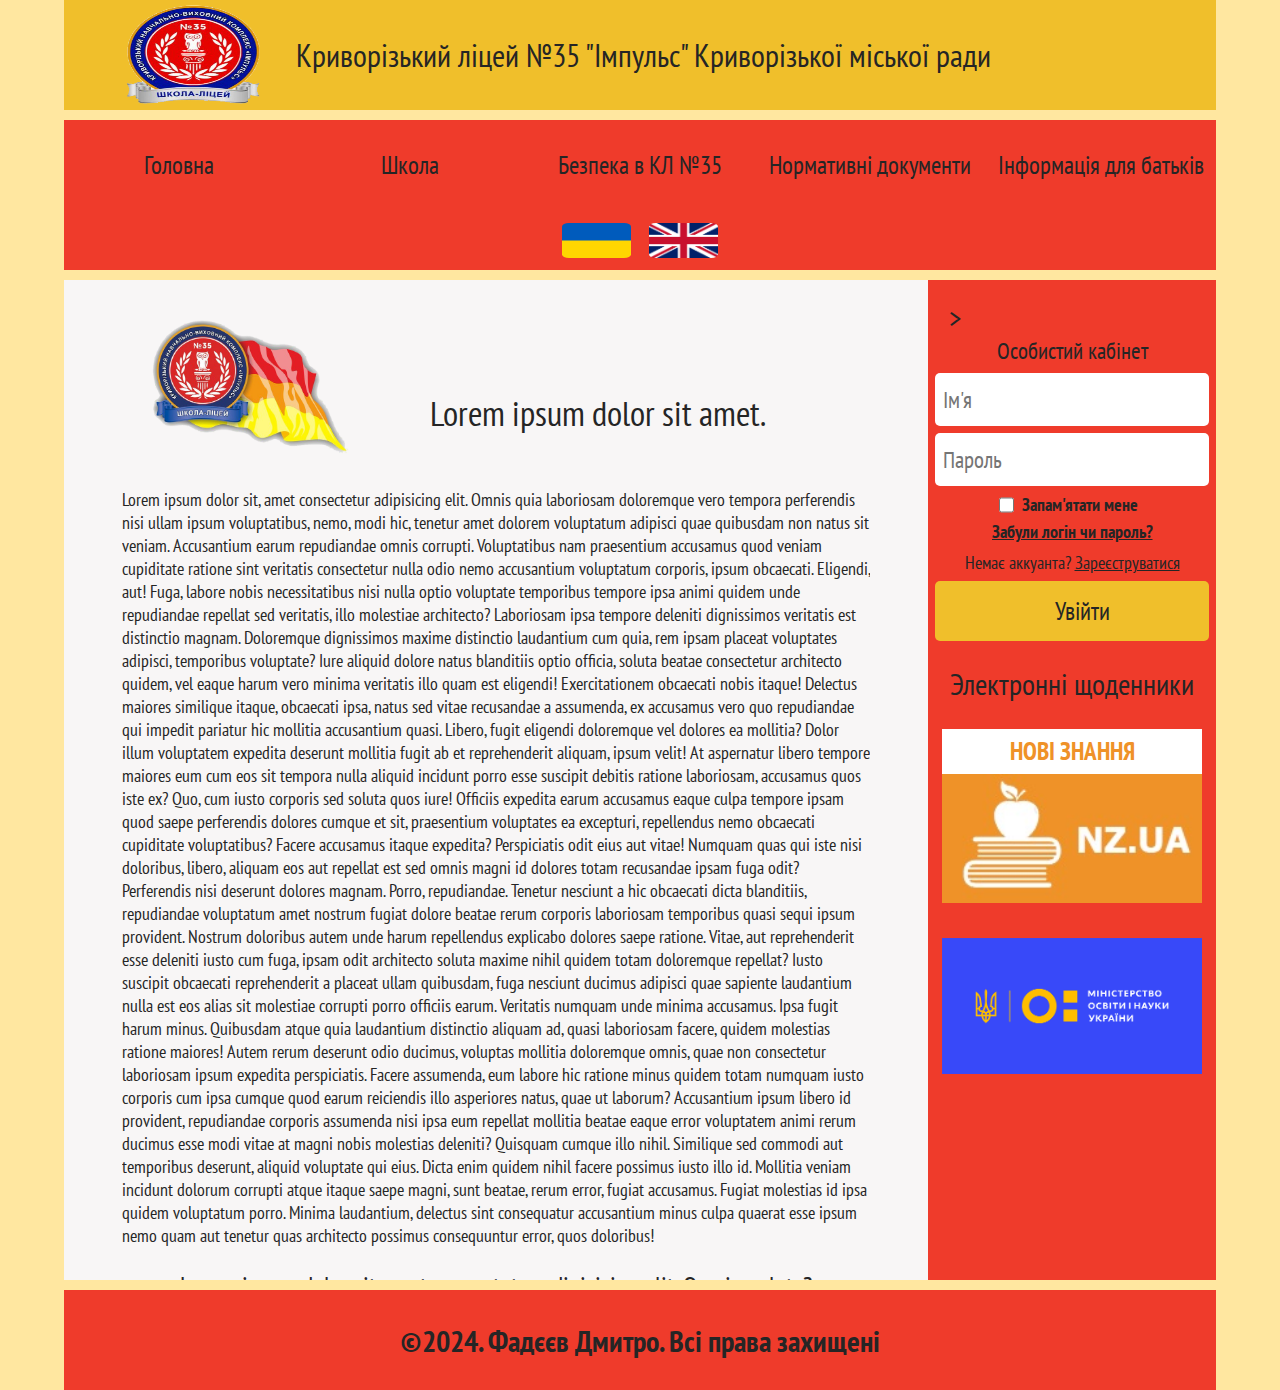
<file: index.html>
<!DOCTYPE html>
<html lang="en">
<head>
    <meta charset="UTF-8">
    <meta http-equiv="X-UA-Compatible" content="IE=edge">
    <meta name="viewport" content="width=device-width, initial-scale=1.0">
    <link rel="shortcut icon" href="img/icon.png" type="image/x-icon">
    <title>КНВК №35 "Імпульс"</title>
    <link rel="stylesheet" href="style.css">
    <script src="index.js"></script>
</head>
<body>
    <div class="box">
        <header>
            <div class="logo">
                <img class="log_img" src="img/lwqbqots_logo.png" alt="">
                <h1 class="logo_name">Криворізький ліцей №35 "Імпульс" Криворізької міської ради</h1>
            </div>  
            <nav>
                <a href="">Головна</a>
                <a href="">Школа</a>
                <a href="">Безпека в КЛ №35</a>
                <a href="">Нормативні документи</a>
                <a href="">Інформація для батьків</a>
                <div class="lang">
                    <a class="lang_a" href="index.html"><div style="background-image: url(img/ua.png);" class="ua"></div></a>
                    <a class="lang_a" href="english.html"><div style="background-image: url(img/en.webp);" class="en"></div></a>
                </div>
            </nav>
        </header>
        <main>
            <article id="article">
                <img class="knvk" src="img/knvk.png" alt="">
                <button onclick="open_side()" type="button" id="open" class="button_open"><</button>
                <h2 class="article_h2">Lorem ipsum dolor sit amet.</h2>
                <p>Lorem ipsum dolor sit, amet consectetur adipisicing elit. Omnis quia laboriosam doloremque vero tempora perferendis nisi ullam ipsum voluptatibus, nemo, modi hic, tenetur amet dolorem voluptatum adipisci quae quibusdam non natus sit veniam. Accusantium earum repudiandae omnis corrupti. Voluptatibus nam praesentium accusamus quod veniam cupiditate ratione sint veritatis consectetur nulla odio nemo accusantium voluptatum corporis, ipsum obcaecati. Eligendi, aut! Fuga, labore nobis necessitatibus nisi nulla optio voluptate temporibus tempore ipsa animi quidem unde repudiandae repellat sed veritatis, illo molestiae architecto? Laboriosam ipsa tempore deleniti dignissimos veritatis est distinctio magnam. Doloremque dignissimos maxime distinctio laudantium cum quia, rem ipsam placeat voluptates adipisci, temporibus voluptate? Iure aliquid dolore natus blanditiis optio officia, soluta beatae consectetur architecto quidem, vel eaque harum vero minima veritatis illo quam est eligendi! Exercitationem obcaecati nobis itaque! Delectus maiores similique itaque, obcaecati ipsa, natus sed vitae recusandae a assumenda, ex accusamus vero quo repudiandae qui impedit pariatur hic mollitia accusantium quasi. Libero, fugit eligendi doloremque vel dolores ea mollitia? Dolor illum voluptatem expedita deserunt mollitia fugit ab et reprehenderit aliquam, ipsum velit! At aspernatur libero tempore maiores eum cum eos sit tempora nulla aliquid incidunt porro esse suscipit debitis ratione laboriosam, accusamus quos iste ex? Quo, cum iusto corporis sed soluta quos iure! Officiis expedita earum accusamus eaque culpa tempore ipsam quod saepe perferendis dolores cumque et sit, praesentium voluptates ea excepturi, repellendus nemo obcaecati cupiditate voluptatibus? Facere accusamus itaque expedita? Perspiciatis odit eius aut vitae! Numquam quas qui iste nisi doloribus, libero, aliquam eos aut repellat est sed omnis magni id dolores totam recusandae ipsam fuga odit? Perferendis nisi deserunt dolores magnam. Porro, repudiandae. Tenetur nesciunt a hic obcaecati dicta blanditiis, repudiandae voluptatum amet nostrum fugiat dolore beatae rerum corporis laboriosam temporibus quasi sequi ipsum provident. Nostrum doloribus autem unde harum repellendus explicabo dolores saepe ratione. Vitae, aut reprehenderit esse deleniti iusto cum fuga, ipsam odit architecto soluta maxime nihil quidem totam doloremque repellat? Iusto suscipit obcaecati reprehenderit a placeat ullam quibusdam, fuga nesciunt ducimus adipisci quae sapiente laudantium nulla est eos alias sit molestiae corrupti porro officiis earum. Veritatis numquam unde minima accusamus. Ipsa fugit harum minus. Quibusdam atque quia laudantium distinctio aliquam ad, quasi laboriosam facere, quidem molestias ratione maiores! Autem rerum deserunt odio ducimus, voluptas mollitia doloremque omnis, quae non consectetur laboriosam ipsum expedita perspiciatis. Facere assumenda, eum labore hic ratione minus quidem totam numquam iusto corporis cum ipsa cumque quod earum reiciendis illo asperiores natus, quae ut laborum? Accusantium ipsum libero id provident, repudiandae corporis assumenda nisi ipsa eum repellat mollitia beatae eaque error voluptatem animi rerum ducimus esse modi vitae at magni nobis molestias deleniti? Quisquam cumque illo nihil. Similique sed commodi aut temporibus deserunt, aliquid voluptate qui eius. Dicta enim quidem nihil facere possimus iusto illo id. Mollitia veniam incidunt dolorum corrupti atque itaque saepe magni, sunt beatae, rerum error, fugiat accusamus. Fugiat molestias id ipsa quidem voluptatum porro. Minima laudantium, delectus sint consequatur accusantium minus culpa quaerat esse ipsum nemo quam aut tenetur quas architecto possimus consequuntur error, quos doloribus!</p>
                <h3>Lorem ipsum dolor sit amet consectetur adipisicing elit. Omnis, soluta?</h3>
                <p>Lorem ipsum dolor sit amet, consectetur adipisicing elit. Amet ex vel distinctio tempora, similique commodi ea eaque exercitationem facilis quis sapiente adipisci mollitia autem dolorem quos, animi iste accusamus asperiores quibusdam esse accusantium necessitatibus. Accusantium autem aliquam mollitia eos ipsa veritatis adipisci. Voluptas quam voluptatum aliquam deserunt rerum iusto quod, reiciendis maiores illo odio soluta non quisquam ullam ducimus dolorem nulla, autem id ab inventore nostrum molestiae vero ad accusamus? Quibusdam officia nostrum tempora dolores quo obcaecati dignissimos, totam aliquam tenetur unde ratione facere excepturi, recusandae libero dolorum sapiente nisi voluptas sequi dolore ut cumque impedit expedita architecto ipsam! Nemo veritatis suscipit expedita non a officia nesciunt omnis vel aliquam impedit quo error repudiandae, reiciendis culpa dolores, pariatur, neque corporis dolor id minus voluptatibus? Ad recusandae, exercitationem excepturi laborum voluptate incidunt commodi doloribus a temporibus, amet repudiandae, neque fugit. Quia esse, dicta laboriosam dolores nisi suscipit, necessitatibus enim facere obcaecati placeat perspiciatis modi impedit eum consectetur incidunt eaque sequi ea corrupti nemo mollitia aperiam voluptates eveniet consequuntur temporibus. Laboriosam nam non atque officiis vitae? Iusto consequuntur qui fugiat? Blanditiis voluptate repellat earum eius error vitae eveniet modi ab nobis optio vel ea suscipit aliquid nulla minus maiores quia, corporis rerum minima atque iusto est voluptas similique! Nobis nostrum fugit ut omnis debitis consectetur eligendi repudiandae enim asperiores saepe modi numquam, ab neque, voluptatum sunt ratione aperiam labore, velit maiores atque corporis alias maxime iste dolore! Aperiam consequuntur accusantium, fuga maxime cum dolores placeat accusamus, laboriosam, et eum velit nemo expedita eius! Eum, saepe. Quaerat quasi molestiae molestias error minima. Maiores ullam illo cum ad delectus vel commodi ducimus cumque eligendi, soluta incidunt voluptatem perferendis quis est quia, quae voluptates nobis magni iusto. Laborum repellendus, adipisci illo quod impedit, suscipit aspernatur tempore provident nisi est eaque voluptatem maxime cupiditate quo in.</p>
            </article>
            <aside id="side">
                <form action="">
                    <fieldset>
                        <button type="button" class="button_close" onclick="close_tab()">></button>
                        <p class="side_p">Особистий кабінет</p>
                        <input placeholder="Ім'я" type="text" class="username">
                        <input placeholder="Пароль" type="password" class="password" name="" id="">
                        <div class="checkbox_login">
                            <div style="display: flex; align-items: center; ">
                                <input type="checkbox" style="width: 16px; height: 16px;" class="remember" name="remember"><label class="remember_label" for="remember">Запам'ятати мене</label>
                            </div>
                            <a href="">
                                <label class="forgot_password" for="">Забули логін чи пароль?</label>
                            </a>
                        </div>
                        <label class="reg_label">Немає аккуанта? <a href="">Зареєструватися</a></label>
                        <input value="Увійти" class="submit" name="submit" type="submit">
                    </fieldset>
                </form>
                <div class="diary">
                    <h2 class="h2_diary">Электронні щоденники</h2>
                    <a class="diary_a" target="_blank" href="https://nz.ua/">Нові Знання<img class="diary_img" src="img/nz.jpg" alt=""></a>
                </div>
                <a target="_blank" href="https://mon.gov.ua/ua" class="monu"><img width="100%" src="img/social-share.png" alt=""></a>
            </aside>
        </main>
        <footer>
            <div class="copyright">
                <h2 style="font-size: 30px; font-weight: 510;">&copy;2024. Фадєєв Дмитро. Всі права захищені</h2>
            </div>
        </footer>
    </div>
</body>
</html>
</file>
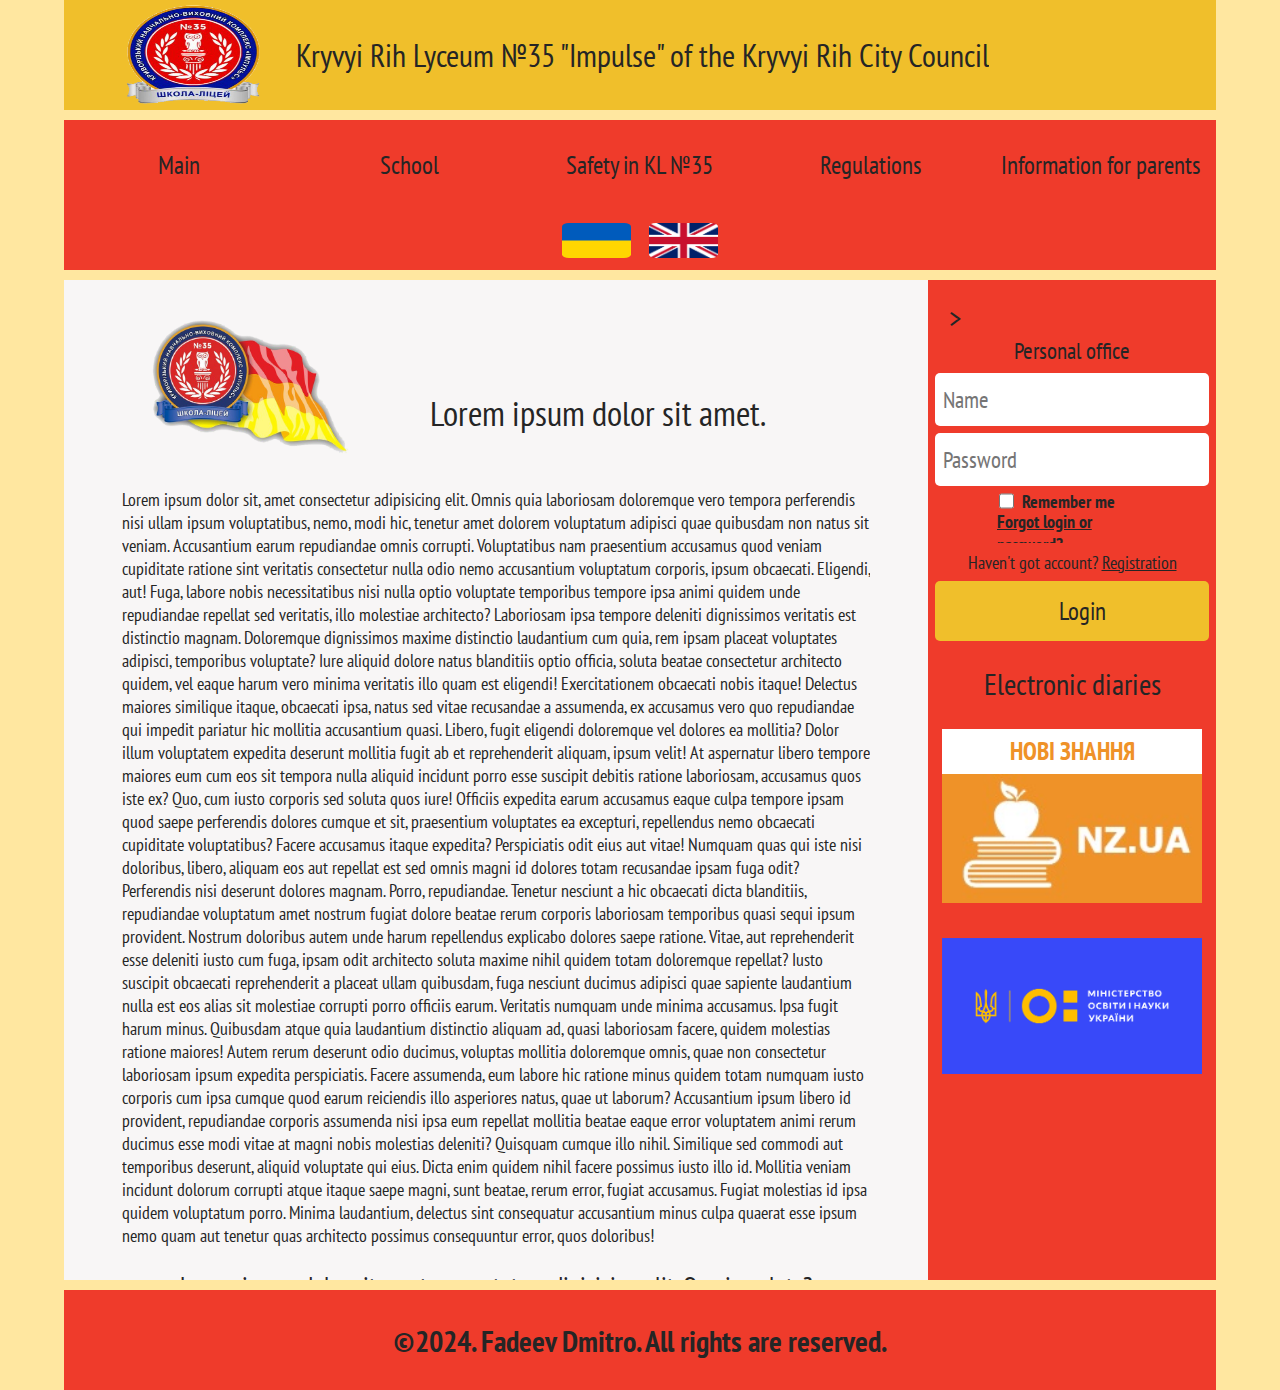
<file: english.html>
<!DOCTYPE html>
<html lang="en">
<head>
    <meta charset="UTF-8">
    <meta http-equiv="X-UA-Compatible" content="IE=edge">
    <meta name="viewport" content="width=device-width, initial-scale=1.0">
    <link rel="shortcut icon" href="img/icon.png" type="image/x-icon">
    <title>КНВК №35 "Імпульс"</title>
    <link rel="stylesheet" href="style.css">
   
</head>
<body>
    <div class="box">
        <header>
            <div class="logo">
                <img class="log_img" src="img/lwqbqots_logo.png" alt="">
                <h1 class="logo_name">Kryvyi Rih Lyceum №35 "Impulse" of the Kryvyi Rih City Council</h1>
            </div>  
            <nav>
                <a href="">Main</a>
                <a href="">School</a>
                <a href="">Safety in KL №35</a>
                <a href="">Regulations</a>
                <a href="">Information for parents</a>
                <div class="lang">
                    <a class="lang_a" href="index.html"><div style="background-image: url(img/ua.png);" class="ua"></div></a>
                    <a class="lang_a" href="english.html"><div style="background-image: url(img/en.webp);" class="en"></div></a>
                </div>
            </nav>
        </header>
        <main>
            <article id="article">
                <img class="knvk" src="img/knvk.png" alt="">
                <button onclick="open_side()" type="button" id="open" class="button_open"><</button>
                <h2 class="article_h2">Lorem ipsum dolor sit amet.</h2>
                <p>Lorem ipsum dolor sit, amet consectetur adipisicing elit. Omnis quia laboriosam doloremque vero tempora perferendis nisi ullam ipsum voluptatibus, nemo, modi hic, tenetur amet dolorem voluptatum adipisci quae quibusdam non natus sit veniam. Accusantium earum repudiandae omnis corrupti. Voluptatibus nam praesentium accusamus quod veniam cupiditate ratione sint veritatis consectetur nulla odio nemo accusantium voluptatum corporis, ipsum obcaecati. Eligendi, aut! Fuga, labore nobis necessitatibus nisi nulla optio voluptate temporibus tempore ipsa animi quidem unde repudiandae repellat sed veritatis, illo molestiae architecto? Laboriosam ipsa tempore deleniti dignissimos veritatis est distinctio magnam. Doloremque dignissimos maxime distinctio laudantium cum quia, rem ipsam placeat voluptates adipisci, temporibus voluptate? Iure aliquid dolore natus blanditiis optio officia, soluta beatae consectetur architecto quidem, vel eaque harum vero minima veritatis illo quam est eligendi! Exercitationem obcaecati nobis itaque! Delectus maiores similique itaque, obcaecati ipsa, natus sed vitae recusandae a assumenda, ex accusamus vero quo repudiandae qui impedit pariatur hic mollitia accusantium quasi. Libero, fugit eligendi doloremque vel dolores ea mollitia? Dolor illum voluptatem expedita deserunt mollitia fugit ab et reprehenderit aliquam, ipsum velit! At aspernatur libero tempore maiores eum cum eos sit tempora nulla aliquid incidunt porro esse suscipit debitis ratione laboriosam, accusamus quos iste ex? Quo, cum iusto corporis sed soluta quos iure! Officiis expedita earum accusamus eaque culpa tempore ipsam quod saepe perferendis dolores cumque et sit, praesentium voluptates ea excepturi, repellendus nemo obcaecati cupiditate voluptatibus? Facere accusamus itaque expedita? Perspiciatis odit eius aut vitae! Numquam quas qui iste nisi doloribus, libero, aliquam eos aut repellat est sed omnis magni id dolores totam recusandae ipsam fuga odit? Perferendis nisi deserunt dolores magnam. Porro, repudiandae. Tenetur nesciunt a hic obcaecati dicta blanditiis, repudiandae voluptatum amet nostrum fugiat dolore beatae rerum corporis laboriosam temporibus quasi sequi ipsum provident. Nostrum doloribus autem unde harum repellendus explicabo dolores saepe ratione. Vitae, aut reprehenderit esse deleniti iusto cum fuga, ipsam odit architecto soluta maxime nihil quidem totam doloremque repellat? Iusto suscipit obcaecati reprehenderit a placeat ullam quibusdam, fuga nesciunt ducimus adipisci quae sapiente laudantium nulla est eos alias sit molestiae corrupti porro officiis earum. Veritatis numquam unde minima accusamus. Ipsa fugit harum minus. Quibusdam atque quia laudantium distinctio aliquam ad, quasi laboriosam facere, quidem molestias ratione maiores! Autem rerum deserunt odio ducimus, voluptas mollitia doloremque omnis, quae non consectetur laboriosam ipsum expedita perspiciatis. Facere assumenda, eum labore hic ratione minus quidem totam numquam iusto corporis cum ipsa cumque quod earum reiciendis illo asperiores natus, quae ut laborum? Accusantium ipsum libero id provident, repudiandae corporis assumenda nisi ipsa eum repellat mollitia beatae eaque error voluptatem animi rerum ducimus esse modi vitae at magni nobis molestias deleniti? Quisquam cumque illo nihil. Similique sed commodi aut temporibus deserunt, aliquid voluptate qui eius. Dicta enim quidem nihil facere possimus iusto illo id. Mollitia veniam incidunt dolorum corrupti atque itaque saepe magni, sunt beatae, rerum error, fugiat accusamus. Fugiat molestias id ipsa quidem voluptatum porro. Minima laudantium, delectus sint consequatur accusantium minus culpa quaerat esse ipsum nemo quam aut tenetur quas architecto possimus consequuntur error, quos doloribus!</p>
                <h3>Lorem ipsum dolor sit amet consectetur adipisicing elit. Omnis, soluta?</h3>
                <p>Lorem ipsum dolor sit amet, consectetur adipisicing elit. Amet ex vel distinctio tempora, similique commodi ea eaque exercitationem facilis quis sapiente adipisci mollitia autem dolorem quos, animi iste accusamus asperiores quibusdam esse accusantium necessitatibus. Accusantium autem aliquam mollitia eos ipsa veritatis adipisci. Voluptas quam voluptatum aliquam deserunt rerum iusto quod, reiciendis maiores illo odio soluta non quisquam ullam ducimus dolorem nulla, autem id ab inventore nostrum molestiae vero ad accusamus? Quibusdam officia nostrum tempora dolores quo obcaecati dignissimos, totam aliquam tenetur unde ratione facere excepturi, recusandae libero dolorum sapiente nisi voluptas sequi dolore ut cumque impedit expedita architecto ipsam! Nemo veritatis suscipit expedita non a officia nesciunt omnis vel aliquam impedit quo error repudiandae, reiciendis culpa dolores, pariatur, neque corporis dolor id minus voluptatibus? Ad recusandae, exercitationem excepturi laborum voluptate incidunt commodi doloribus a temporibus, amet repudiandae, neque fugit. Quia esse, dicta laboriosam dolores nisi suscipit, necessitatibus enim facere obcaecati placeat perspiciatis modi impedit eum consectetur incidunt eaque sequi ea corrupti nemo mollitia aperiam voluptates eveniet consequuntur temporibus. Laboriosam nam non atque officiis vitae? Iusto consequuntur qui fugiat? Blanditiis voluptate repellat earum eius error vitae eveniet modi ab nobis optio vel ea suscipit aliquid nulla minus maiores quia, corporis rerum minima atque iusto est voluptas similique! Nobis nostrum fugit ut omnis debitis consectetur eligendi repudiandae enim asperiores saepe modi numquam, ab neque, voluptatum sunt ratione aperiam labore, velit maiores atque corporis alias maxime iste dolore! Aperiam consequuntur accusantium, fuga maxime cum dolores placeat accusamus, laboriosam, et eum velit nemo expedita eius! Eum, saepe. Quaerat quasi molestiae molestias error minima. Maiores ullam illo cum ad delectus vel commodi ducimus cumque eligendi, soluta incidunt voluptatem perferendis quis est quia, quae voluptates nobis magni iusto. Laborum repellendus, adipisci illo quod impedit, suscipit aspernatur tempore provident nisi est eaque voluptatem maxime cupiditate quo in.</p>
            </article>
            <aside id="side">
                <form action="">
                    <fieldset>
                        <button type="button" class="button_close" onclick="close_tab()">></button>
                        <p class="side_p">Personal office</p>
                        <input placeholder="Name" type="text" class="username">
                        <input placeholder="Password" type="password" class="password" name="" id="">
                        <div class="checkbox_login">
                            <div style="display: flex; align-items: center; ">
                                <input type="checkbox" style="width: 16px; height: 16px;" class="remember" name="remember"><label class="remember_label" for="remember">Remember me</label>
                            </div>
                            <a href="" style="width: 55%">
                                <label class="forgot_password" for="">Forgot  login or password?</label>
                            </a>
                        </div>
                        <label class="reg_label">Haven't got account? <a href="">Registration</a></label>
                        <input value="Login" class="submit" name="submit" type="submit">
                    </fieldset>
                </form>
                <div class="diary">
                    <h2 class="h2_diary">Electronic diaries</h2>
                    <a class="diary_a" target="_blank" href="https://nz.ua/">Нові Знання<img class="diary_img" src="img/nz.jpg" alt=""></a>
                </div>
                <a target="_blank" href="https://mon.gov.ua/ua" class="monu"><img width="100%" src="img/social-share.png" alt=""></a>
            </aside>
        </main>
        <footer>
            <div class="copyright">
                <h2 style="font-size: 30px; font-weight: 510;">&copy;2024. Fadeev Dmitro. All rights are reserved.</h2>
            </div>
        </footer>
    </div>
    <script src="index.js"></script>
</body>
</html>
</file>
<file: style.css>
@import url('https://fonts.googleapis.com/css2?family=PT+Sans+Narrow:wght@400;700&display=swap');
*{
    padding: 0;
    margin: 0;
    border: 0;
    box-sizing: border-box;
    font-family: 'PT Sans Narrow', sans-serif;
    font-weight: 500;
    color: #252525;
    user-select: none;
    overflow: auto;
    -ms-overflow-style: none;
    scrollbar-width: none;
}
html::-webkit-scrollbar{
    width: 0;
    height: 0;
}
.box{
    display: flex;
    align-items: center;
    flex-direction: column;
    width: 100%;
    background: #ffe7a0;
}
.box > *{
    width: 80%;
}
header{
    height: 190px;
    background: #ffe7a0;
    display: flex;
    flex-direction: column;
    flex-wrap: wrap;
    align-items: center;
    justify-content: space-between;
    margin-bottom: 10px;
}
.logo{
    display: flex;
    background: #f0bf2b;
    align-items: center;
    padding-left: 5%;
    gap: 9em;
    width: 100%;
    height: 110px;
}
.log_img{
    width: 8.5%;
    height: 95%;
}
nav{
    width: 100%;
    background: #ef3b2b;
    height: 70px;
    display: flex;
    align-items: center;
    justify-content: space-around;
}
nav a{
    text-align: center;
    height: 100%;
    width: 20%;
    color: #252525;
    text-decoration: none;
    display: flex;
    align-items: center;
    justify-content: center;
    transition: all .4s;
    font-size: 25px;
}
nav a:hover{
    background-color: #f0bf2b;
}
.lang{
    width: 9%;
    height: 25px;
    display: flex;
    flex-wrap: wrap;
    align-items: center;
    justify-content: space-around;
}
.ua{
    width: 100%;
    height: 100%;
    background-size: 100% 100%;
    border-radius: 10%;
}
.en{
    width: 100%;
    height: 100%;
    background-size: 100% 100%;
    border-radius: 10%;
}
.lang a{
    width: 40%;
    height: 100%;
}
main{
    height: 1000px;
    background: rgb(248, 246, 246);
    margin-bottom: 10px;
    display: flex;
    flex-wrap: wrap;
    justify-content: flex-end;
}
.button_close{
    width: 90%;
    background: none;
    font-size: 30px;
    text-align: start;
    height: 30px;
}
.button_open{
    width: 5%;
    background: none;
    font-size: 30px;
    height: 30px;
    position:absolute;
    top:24%;
    left: 85%;
    opacity: 0;
}
article{
    width: 75%;
    height: 100%;
    display: flex;
    overflow: scroll; 
    justify-content: center;
    padding: 5%;
    flex-wrap: wrap;
    align-content: space-around;
    scrollbar-width: thin;
}
.knvk{
    height: 200px;
    position: relative;
    left: -20px;
    top: -20px;
}
article p{
    font-size: 18px;
}
article h3{
    margin-top: 3%;
    margin-bottom: 3%;
    font-size: 26px;
}
.article_h2{
    width: 60%;
    font-size: 35px;
    height: 150px; display: flex;
    align-items: center;
    justify-content: center;
}
aside{
    display: flex;
    flex-wrap: wrap;
    align-items: center;
    flex-direction: column;
    width: 25%;
    height: 100%;
    background: #ef3b2b;
}
form{
    margin-top: 5%;
    width: 100%;
    height: 35%;
    display: flex;
    align-items: center;
    justify-content: center;
}
fieldset{
    width: 95%;
    height: 100%;
    display: flex;
    flex-wrap: wrap;
    align-items: center;
    justify-content: space-around;
    font-size: 18px;
}
.username{
    width: 100%;
    height: 17%;
    padding-left: 3%;
    display: flex;
    align-items: center;
    font-size: 23px;
    font-weight: 400;
    border-radius: 5px;
}
.side_p{
    width: 100%;
    text-align: center;
    font-size: 23px;
    line-height: 30px;
}
.password{
    width: 100%;
    height: 17%;
    padding-left: 3%;
    display: flex;
    align-items: center;
    font-size: 23px;
    font-weight: 400;
    border-radius: 5px;
}
.submit{
    width: 100%;
    height: 17%;
    display: flex;
    align-items: center;
    background-color: #f0bf2b;
    font-size: 25px;
    padding-left: 20px;
    border-radius: 5px;
}
input:focus{
    outline: none;
}
.checkbox_login{
    width: 100%;
    display: flex;
    align-items: center;
    justify-content: space-between;
}
.remember_label{
    font-size: 18px;
    font-weight: 700;
    width: 130px;
    margin-left: 5%;
}
.forgot_password{
    font-size: 18px;
    font-weight: 800;
}
.diary{
    height: 25%;
    width: 100%;
    margin-top: 5%;
    display: flex;
    justify-content: center;
    align-items: center;
    flex-wrap: wrap;
    overflow-y: hidden;
}
.h2_diary{
    text-align: center;
    width: 100%;
    font-size: 30px;
}
.diary_img{
    width: 100%;
    height: 100%;
}
.diary_a{
    width: 90%;
    line-height: 1.8;
    text-decoration: none;
    display: flex;
    flex-wrap: wrap;
    align-items: center;
    justify-content: center;
    font-size: 25px;
    background: white;
    color: #ef9228;
    text-transform: uppercase;
    font-weight: 700;
    margin-top: 5%;
}
.monu{
    width: 90%;
    height: 15%;
    margin-top: 10%;
    overflow: hidden;
}
footer{
    background: #ef3b2b;
    height: 100px;
    display: flex;
    flex-wrap: wrap;
    align-items: center;
    justify-content: space-around;
}
@media screen and (max-width: 600px){
    .box > *{
        width: 100%;
    }
    header{
        height: 260px;
        margin-bottom: 5px;
    }
    nav{
        height: 150px;
        flex-wrap: wrap;
    }
    .log_img{
        width: 30%;
    }
    .logo{
        padding-left: 1%;
        gap: 0;
    }
    .logo_name{
        width: 100%;
        font-size: 23px;
        text-align: center;
    }
    nav a{
        font-size: 18px;
        width: 20%;
        height: 50%;
    }
    nav a:focus{
        background-color: #ef9228;
    }
    .lang{
        width: 30%;
        height: 20%;
    }
    main{
        height: 1300px;
        flex-direction: column;
        justify-content: space-between;
        align-content: center;
        margin: 0;
    }
    .button_open{
        display: none;
    }
    article{
        width: 100%;
        height: 70%;
    }
    .knvk{
        top: 0;
        left: 4%;
        height: 300px;
    }
    .button_close{
        display: none;
    }
    aside{
        height: 30%;
        width: 100%;
        padding: 0;
    }
    form{
        height: 100%;
    }
    fieldset{
        width: 100%;
    }
    .checkbox_login{
        text-align: center;
        flex-direction: column;
        height: 50px;
    }
    .diary{
        display: none;
    }
    .monu{
        display: none;
    }
    .monu{
        width: 100%;
    }
    .diary *{
        width: 100%;
    }
    footer h2{
        display: flex;
        justify-content: center;
    }
    .knvk{
        width: 100%;
    }
    .diary{
        margin-top: 40%;
    }
    .username{
        height: 15%;
    }
    .password{
        height: 15%;
    }
    .submit{
        justify-content: center;
    }
}


@media screen and (min-width: 700px) and (max-width:900px){
    .box > *{
        width: 100%;
    }
    header{
        height: 300px;
        margin-bottom: 5px;
    }
    nav{
        height: 190px;
        flex-wrap: wrap;
    }
    .log_img{
        width: 15%;
    }
    .logo{
        padding-left: 1%;
        gap: 0;
    }
    .logo_name{
        width: 100%;
        font-size: 23px;
        text-align: center;
    }
    nav a{
        font-size: 28px;
        width: 20%;
        height: 50%;
    }
    nav a:focus{
        background-color: #ef9228;
    }
    .lang{
        width: 22%;
        height: 21%;
    }
    main{
        height: 1300px;
        flex-direction: column;
        justify-content: space-between;
        align-content: center;
        margin: 0;
    }
    .button_open{
        display: none;
    }
    article{
        width: 100%;
        height: 70%;
    }
    article p{
        font-size: 25px;
    }
    .knvk{
        display: block;
        top: 0;
        left: 4%;
        height: 200px;
    }
    article .knvk{
        width: 300px;
    }
    .button_close{
        display: none;
    }
    aside{
        height: 30%;
        width: 100%;
        padding: 0;
    }
    form{
        height: 100%;
    }
    fieldset{
        width: 100%;
    }
    .checkbox_login{
        text-align: center;
        flex-direction: column;
        height: 50px;
    }
    .diary{
        display: none;
    }
    .monu{
        display: none;
    }
    .monu{
        width: 100%;
    }
    .diary *{
        width: 100%;
    }
    footer h2{
        display: flex;
        justify-content: center;
    }
    .knvk{
        width: 100%;
    }
    .diary{
        margin-top: 40%;
    }
    .username{
        height: 18%;
        width: 75%;
    }
    .password{
        height: 18%;
        width: 75%;
    }
    .submit{
        justify-content: center;
        width: 75%;
    }
}
@media screen and (min-width: 1000px) and (max-width:1450px){
    .box>*{
        width: 90%;
    }
    .knvk{
        height: 140px;
    }
    .log_img{
        width: 13%;
    }
    .logo{
       gap: 2em; 
    }
    header{
        height: 270px;
    }
    nav{
        flex-wrap: wrap;
        height: 150px;
        align-items: start;
    }
    nav a{
        height: 60%;
    }
    .lang{
        width: 15%;
        height: 35px;
    }
    .button_open{
        top: 35%;
    }
    .password{
        height: 15%;
    }
    .username{
        height: 15%;
    }
    .checkbox_login{
        flex-direction: column;
        height: 50px;
    }
}
</file>
